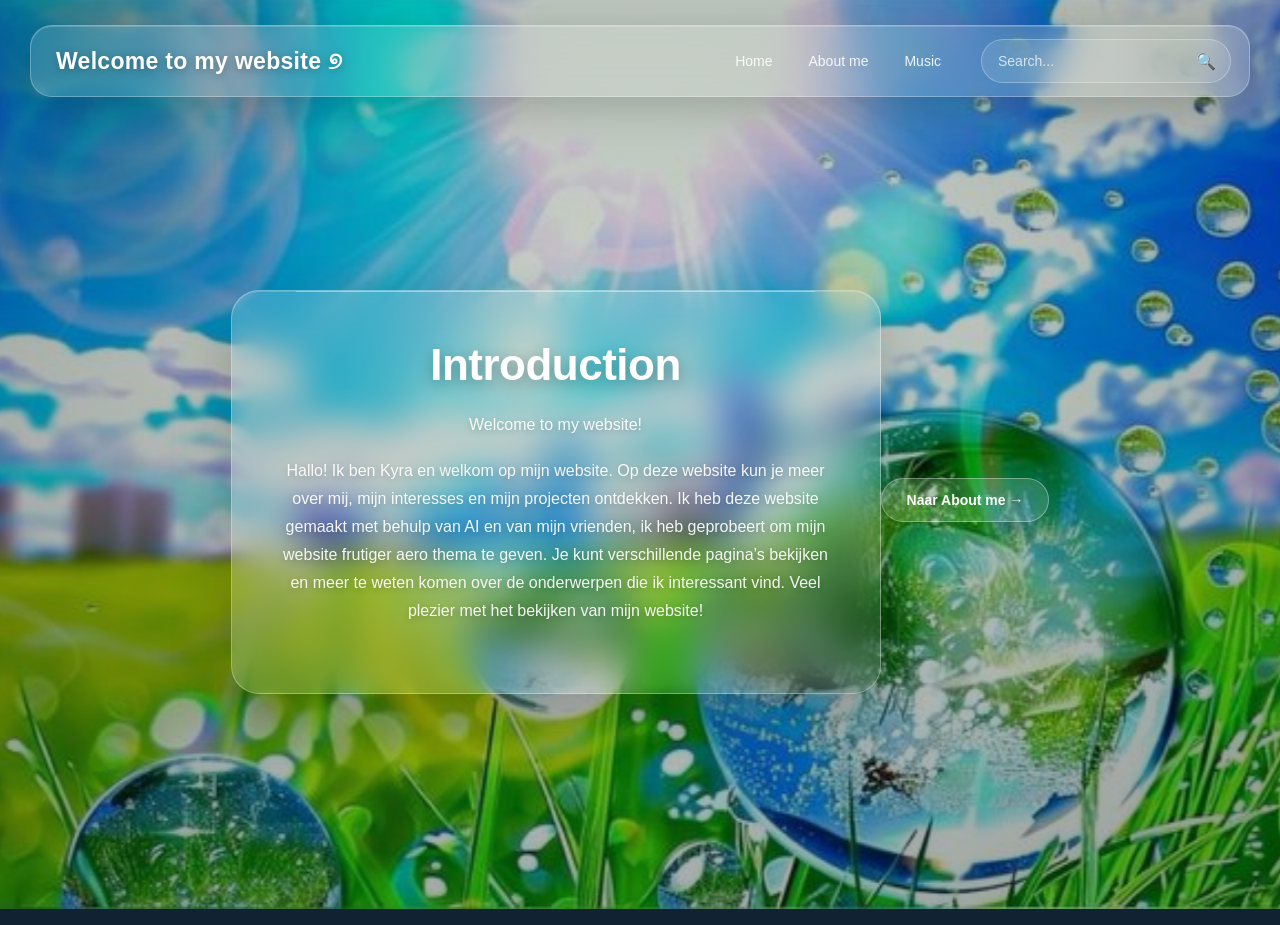
<file: index.html>
<!DOCTYPE html>
<html lang="nl">
<head>
   <meta charset="UTF-8">
   <meta name="viewport" content="width=device-width, initial-scale=1.0">


   <title>My Website</title>


   <link rel="stylesheet" href="style.css">
</head>


<body>


   <!-- Achtergrond -->
   <div class="background"></div>


  <header class="navbar">


   <a href="index.html" class="logo">
       Welcome to my website ୭
   </a>


   <nav class="nav-links">
     <a href="index.html">Home</a>
     <a href="pagina2.html">About me</a>
     <a href="pagina3.html">Music</a>
   </nav>


   <div class="search-container">
       <input
           type="search"
           placeholder="Search..."
           aria-label="Search"
       >


       <button type="button" aria-label="Search">
           🔍
       </button>
   </div>


   </header>




   <!-- Hoofdcontent -->
   <main>


       <section class="intro-card">


           <h1>Introduction</h1>


           <p>
               Welcome to my website!
           </p>


           <p>
               Hallo! Ik ben Kyra en welkom op mijn website.
               Op deze website kun je meer over mij, mijn interesses en mijn projecten ontdekken.
               Ik heb deze website gemaakt met behulp van AI en van mijn vrienden, ik heb geprobeert om mijn website frutiger aero thema te geven.
               Je kunt verschillende pagina’s bekijken en meer te weten komen over de onderwerpen die ik interessant vind.
               Veel plezier met het bekijken van mijn website!
           </p>


      


       </section>
      <a href="pagina2.html" class="learn-more">
           Naar About me →
      </a>


   </main>


</body>
</html>
</file>
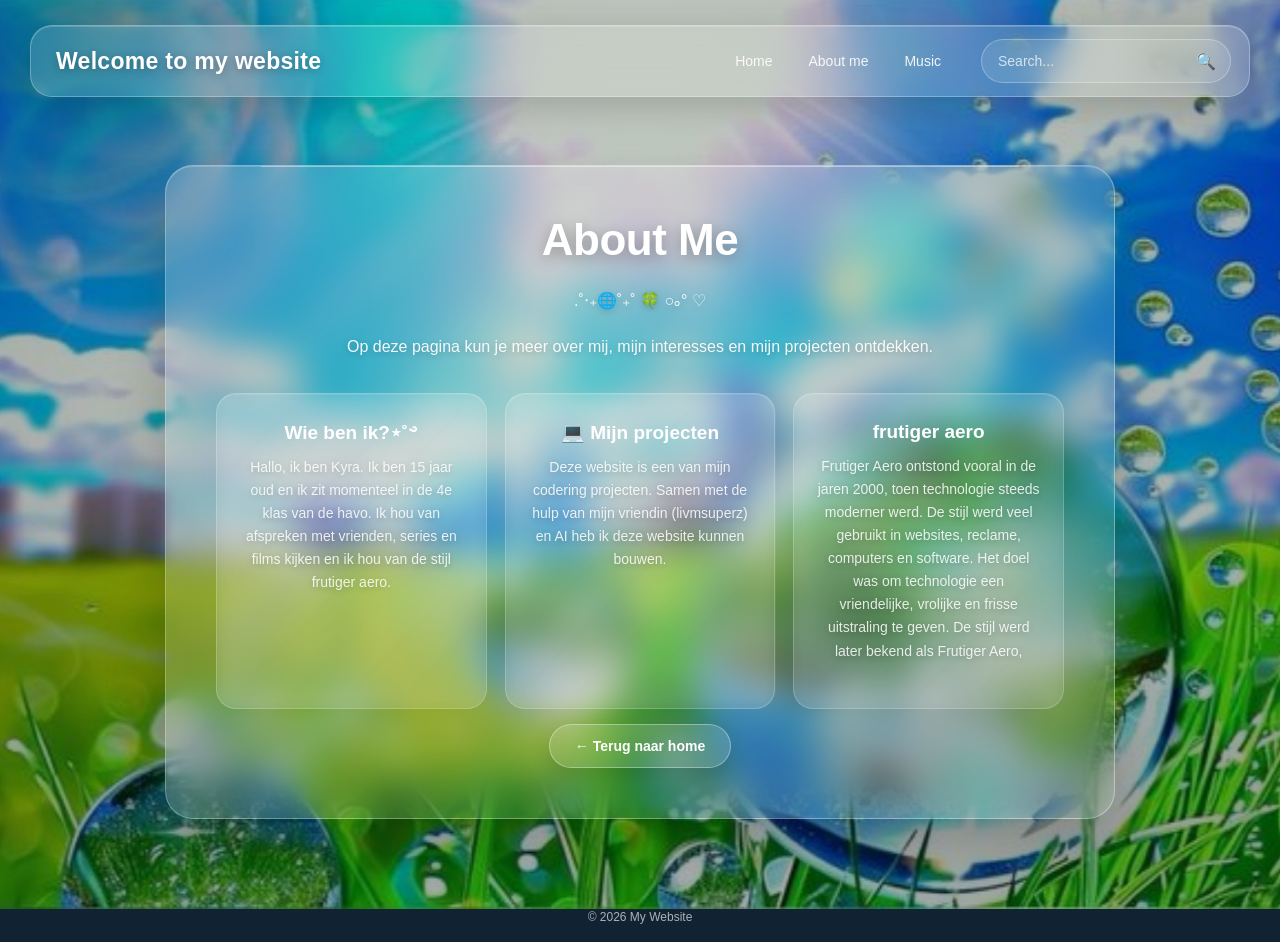
<file: pagina2.html>
<!DOCTYPE html>
<html lang="nl">
<head>
   <meta charset="UTF-8">
   <meta name="viewport" content="width=device-width, initial-scale=1.0">


   <title>About me - My Website</title>


   <link rel="stylesheet" href="style.css">
</head>


<body>


   <!-- Achtergrond -->
   <div class="background"></div>




   <!-- Navigatie -->
   <header class="navbar">


       <a href="index.html" class="logo">
           Welcome to my website
       </a>


       <nav class="nav-links">
         <a href="index.html">Home</a>
         <a href="pagina2.html">About me</a>
         <a href="pagina3.html">Music</a>
       </nav>


       <div class="search-container">


           <input
               type="search"
               placeholder="Search..."
               aria-label="Search"
           >


           <button type="button">
               🔍
           </button>


       </div>


   </header>




   <!-- Hoofdcontent -->
   <main>


       <section class="intro-card page-two">


           <h1>About Me</h1>


           <p>
               .˚‧₊🌐˚₊˚ 🍀 ○ₒ° ♡
           </p>


           <p>
               Op deze pagina kun je meer over mij, mijn interesses
               en mijn projecten ontdekken.
           </p>




           <div class="content-boxes">


               <div class="content-box">


                   <h2>Wie ben ik?⋆˚࿔</h2>


                   <p>
                       Hallo, ik ben Kyra. Ik ben 15 jaar oud en ik zit momenteel in de 4e klas van de havo.
                       Ik hou van afspreken met vrienden, series en films kijken en ik hou van de stijl frutiger aero.


                   </p>


               </div>




               <div class="content-box">


                   <h2>💻 Mijn projecten</h2>


                   <p>
                       Deze website is een van mijn codering projecten. Samen met de hulp van mijn vriendin (livmsuperz) en AI heb ik deze website kunnen bouwen.
                   </p>


               </div>




               <div class="content-box">


                   <h2>frutiger aero</h2>


                   <p>
                       Frutiger Aero ontstond vooral in de jaren 2000, toen technologie steeds moderner werd.
                       De stijl werd veel gebruikt in websites, reclame, computers en software.
                       Het doel was om technologie een vriendelijke, vrolijke en frisse uitstraling te geven.
                       De stijl werd later bekend als Frutiger Aero,


                   </p>


               </div>


           </div>




           <a href="index.html" class="learn-more">
               ← Terug naar home
           </a>


       </section>


   </main>




   <!-- Footer -->
   <footer>
       <p>© 2026 My Website</p>
   </footer>


</body>
</html>
</file>
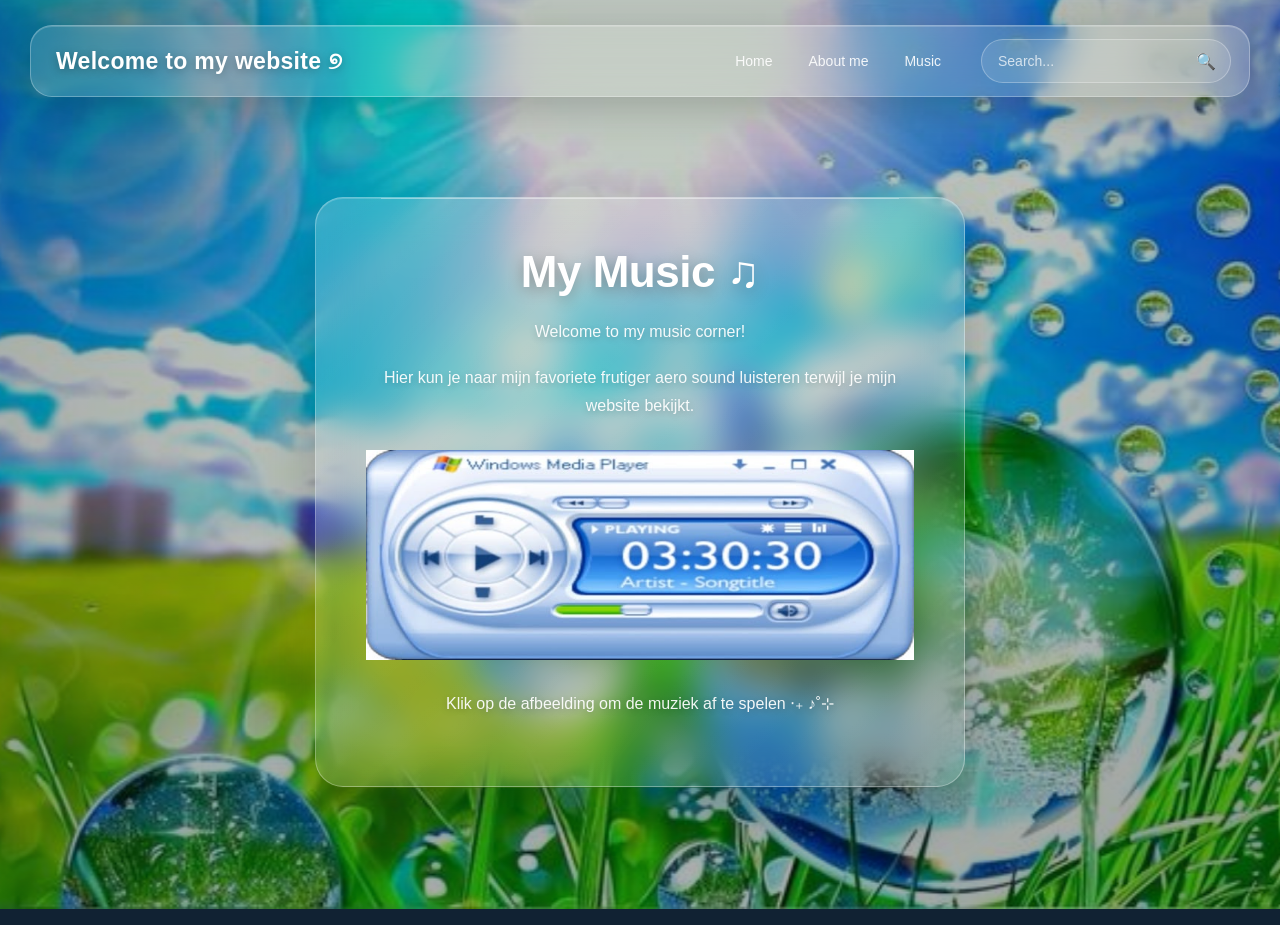
<file: pagina3.html>
<!DOCTYPE html>
<html lang="nl">
<head>
    <meta charset="UTF-8">
    <meta name="viewport" content="width=device-width, initial-scale=1.0">

    <title>My Music</title>

    <link rel="stylesheet" href="style.css">
</head>

<body>

    <!-- Achtergrond -->
    <div class="background"></div>


    <!-- Navigatie -->
    <header class="navbar">

        <a href="index.html" class="logo">
            Welcome to my website ୭
        </a>

        <nav class="nav-links">
         <a href="index.html">Home</a>
         <a href="pagina2.html">About me</a>
         <a href="pagina3.html">Music</a>
       </nav>

        <div class="search-container">

            <input
                type="search"
                placeholder="Search..."
                aria-label="Search"
            >

            <button type="button" aria-label="Search">
                🔍
            </button>

        </div>

    </header>


    <!-- Hoofdcontent -->
    <main>

        <section class="intro-card music-card">

            <h1>My Music ♫</h1>

            <p>
                Welcome to my music corner!
            </p>

            <p>
                Hier kun je naar mijn favoriete frutiger aero sound luisteren
                terwijl je mijn website bekijkt.
            </p>


            <!-- Muziek -->
            <audio id="muziek" src="lofi.mp3"></audio>


            <!-- Windows Media Player afbeelding -->
            <img
                id="musicButton"
                src="Windows media player.jpeg"
                alt="Klik om muziek af te spelen"
                class="music-player"
            >


            <p class="music-text">
                Klik op de afbeelding om de muziek af te spelen ‧₊ ♪˚⊹
            </p>

        </section>

    </main>


    <!-- Muziek JavaScript -->
    <script>

        const musicButton = document.getElementById("musicButton");
        const muziek = document.getElementById("muziek");

        musicButton.addEventListener("click", function () {

            if (muziek.paused) {

                muziek.play();

            } else {

                muziek.pause();

            }

        });

    </script>

</body>
</html>
</file>
<file: style.css>
/* ==================================================
  BASIS
================================================== */


* {
   margin: 0;
   padding: 0;
   box-sizing: border-box;
}


html {
   scroll-behavior: smooth;
}


body {
   min-height: 100vh;


   font-family:
       Arial,
       Helvetica,
       sans-serif;


   color: white;


   overflow-x: hidden;


   background: #123;
}




/* ==================================================
  ACHTERGROND
================================================== */


.background {
   position: fixed;


   inset: 0;


   background-image:
       linear-gradient(
           rgba(0, 30, 20, 0.18),
           rgba(0, 20, 15, 0.28)
       ),
       url("background.jpeg");


   background-size: cover;
   background-position: center;
   background-repeat: no-repeat;


   z-index: -10;


   transform: scale(1.02);
}




/* Subtiele donkere laag */


.background::after {
   content: "";


   position: absolute;


   inset: 0;


   background:
       radial-gradient(
           circle at center,
           transparent 20%,
           rgba(0, 0, 0, 0.18) 100%
       );


   pointer-events: none;
}




/* ==================================================
  NAVIGATIE
================================================== */


.navbar {
   position: relative;


   width: calc(100% - 60px);


   min-height: 72px;


   margin: 25px auto;


   padding: 12px 18px 12px 25px;


   display: flex;


   align-items: center;


   gap: 25px;


   border: 1px solid rgba(255, 255, 255, 0.28);


   border-radius: 22px;


   background: rgba(255, 255, 255, 0.13);


   backdrop-filter: blur(18px);
   -webkit-backdrop-filter: blur(18px);


   box-shadow:
       0 10px 40px rgba(0, 0, 0, 0.18),
       inset 0 1px 0 rgba(255, 255, 255, 0.18);


   z-index: 10;
}




/* ==================================================
  LOGO
================================================== */


.logo {
   color: white;


   text-decoration: none;


   font-size: 23px;


   font-weight: 700;


   letter-spacing: 0.3px;


   white-space: nowrap;


   text-shadow:
       0 2px 10px rgba(0, 0, 0, 0.3);


   transition: opacity 0.25s ease;
}


.logo:hover {
   opacity: 0.8;
}




/* ==================================================
  NAVIGATIE LINKS
================================================== */


.nav-links {
   display: flex;


   align-items: center;


   gap: 6px;


   margin-left: auto;
}


.nav-links a {
   padding: 10px 15px;


   color: rgba(255, 255, 255, 0.9);


   text-decoration: none;


   font-size: 14px;


   border-radius: 12px;


   transition:
       background 0.25s ease,
       transform 0.25s ease;
}


.nav-links a:hover {
   background: rgba(255, 255, 255, 0.13);


   transform: translateY(-1px);
}


.nav-links a.active {
   background: rgba(255, 255, 255, 0.2);


   color: white;


   box-shadow:
       inset 0 1px 0 rgba(255, 255, 255, 0.15);
}




/* ==================================================
  ZOEKBALK
================================================== */


.search-container {
   width: 250px;


   height: 44px;


   display: flex;


   align-items: center;


   border: 1px solid rgba(255, 255, 255, 0.28);


   border-radius: 50px;


   background: rgba(255, 255, 255, 0.11);


   overflow: hidden;


   transition:
       background 0.25s ease,
       border 0.25s ease,
       box-shadow 0.25s ease;
}


.search-container:hover {
   background: rgba(255, 255, 255, 0.16);
}


.search-container:focus-within {
   border-color: rgba(255, 255, 255, 0.55);


   background: rgba(255, 255, 255, 0.18);


   box-shadow:
       0 0 0 4px rgba(255, 255, 255, 0.08);
}




.search-container input {
   flex: 1;


   min-width: 0;


   height: 100%;


   padding: 0 16px;


   border: none;


   outline: none;


   background: transparent;


   color: white;


   font-size: 14px;
}


.search-container input::placeholder {
   color: rgba(255, 255, 255, 0.72);
}




.search-container button {
   width: 48px;


   height: 100%;


   border: none;


   background: transparent;


   color: white;


   font-size: 16px;


   cursor: pointer;


   transition:
       transform 0.2s ease,
       background 0.2s ease;
}


.search-container button:hover {
   transform: scale(1.08);


   background: rgba(255, 255, 255, 0.08);
}




/* ==================================================
  HOOFDCONTENT
================================================== */


main {
   min-height: calc(100vh - 130px);


   padding: 40px 20px 70px;


   display: flex;


   align-items: center;


   justify-content: center;
}




/* ==================================================
  GLASSMORPHISM KAART
================================================== */


.intro-card,
.page-card {
   position: relative;


   width: min(650px, 92%);


   padding: 50px;


   text-align: center;


   border: 1px solid rgba(255, 255, 255, 0.3);


   border-radius: 28px;


   background:
       linear-gradient(
           135deg,
           rgba(255, 255, 255, 0.19),
           rgba(255, 255, 255, 0.08)
       );


   backdrop-filter: blur(18px);
   -webkit-backdrop-filter: blur(18px);


   box-shadow:
       0 25px 60px rgba(0, 0, 0, 0.22),
       inset 0 1px 0 rgba(255, 255, 255, 0.18);


   animation: fadeIn 0.8s ease;


   overflow: hidden;
}




/* Licht effect bovenaan de kaart */


.intro-card::before,
.page-card::before {
   content: "";


   position: absolute;


   top: 0;
   left: 10%;


   width: 80%;
   height: 1px;


   background: rgba(255, 255, 255, 0.5);


   opacity: 0.6;
}




/* ==================================================
  TITELS
================================================== */


.intro-card h1,
.page-card h1 {
   margin-bottom: 22px;


   font-size: clamp(32px, 5vw, 44px);


   line-height: 1.1;


   font-weight: 700;


   letter-spacing: -0.5px;


   text-shadow:
       0 4px 15px rgba(0, 0, 0, 0.3);
}




/* ==================================================
  TEKST
================================================== */


.intro-card p,
.page-card > p {
   max-width: 650px;


   margin: 0 auto 18px;


   color: rgba(255, 255, 255, 0.93);


   font-size: 16px;


   line-height: 1.75;


   text-shadow:
       0 2px 7px rgba(0, 0, 0, 0.2);
}




/* ==================================================
  LEARN MORE KNOP
================================================== */


.learn-more {
   display: inline-flex;


   align-items: center;


   justify-content: center;


   margin-top: 15px;


   padding: 13px 25px;


   border: 1px solid rgba(255, 255, 255, 0.35);


   border-radius: 50px;


   background: rgba(255, 255, 255, 0.14);


   color: white;


   text-decoration: none;


   font-size: 14px;


   font-weight: 600;


   cursor: pointer;


   box-shadow:
       0 8px 20px rgba(0, 0, 0, 0.12);


   transition:
       transform 0.25s ease,
       background 0.25s ease,
       box-shadow 0.25s ease;
}


.learn-more:hover {
   transform: translateY(-3px);


   background: rgba(255, 255, 255, 0.25);


   box-shadow:
       0 12px 25px rgba(0, 0, 0, 0.2);
}




/* ==================================================
  PAGINA 2
================================================== */


.page-two {
   width: min(950px, 94%);


   padding: 50px;
}




/* Kleine titel */


.small-title {
   display: block;


   margin-bottom: 12px;


   color: rgba(255, 255, 255, 0.7);


   font-size: 11px;


   font-weight: 700;


   letter-spacing: 3px;
}




/* ==================================================
  PAGINA 2 - CONTENT BLOKKEN
================================================== */


.content-boxes {
   display: grid;


   grid-template-columns: repeat(3, 1fr);


   gap: 18px;


   margin-top: 32px;
}




.content-box {
   padding: 27px 22px;


   border: 1px solid rgba(255, 255, 255, 0.2);


   border-radius: 20px;


   background: rgba(255, 255, 255, 0.09);


   backdrop-filter: blur(8px);
   -webkit-backdrop-filter: blur(8px);


   box-shadow:
       inset 0 1px 0 rgba(255, 255, 255, 0.1);


   transition:
       transform 0.3s ease,
       background 0.3s ease,
       box-shadow 0.3s ease;
}


.content-box:hover {
   transform: translateY(-7px);


   background: rgba(255, 255, 255, 0.15);


   box-shadow:
       0 15px 30px rgba(0, 0, 0, 0.18);
}




.content-box h2 {
   margin-bottom: 12px;


   font-size: 19px;


   font-weight: 600;
}




.content-box p {
   color: rgba(255, 255, 255, 0.85);


   font-size: 14px;


   line-height: 1.65;
}




/* ==================================================
  FOOTER
================================================== */


footer {
   position: relative;


   padding: 18px;


   text-align: center;


   color: rgba(255, 255, 255, 0.65);


   font-size: 12px;
}




/* ==================================================
  ANIMATIE
================================================== */


@keyframes fadeIn {


   from {
       opacity: 0;


       transform:
           translateY(25px)
           scale(0.98);
   }


   to {
       opacity: 1;


       transform:
           translateY(0)
           scale(1);
   }
}




/* ==================================================
  TABLET
================================================== */


@media (max-width: 850px) {


   .navbar {
       width: calc(100% - 35px);


       flex-wrap: wrap;


       justify-content: center;


       gap: 12px;
   }


   .logo {
       width: 100%;


       text-align: center;
   }


   .nav-links {
       margin-left: 0;
   }


   .search-container {
       width: 240px;
   }


   .content-boxes {
       grid-template-columns: 1fr;
   }


   .page-two {
       padding: 40px 30px;
   }
}




/* ==================================================
  MOBIEL
================================================== */


@media (max-width: 600px) {


   .navbar {
       width: calc(100% - 20px);


       margin: 10px auto;


       padding: 14px;
   }


   .logo {
       font-size: 19px;
   }


   .nav-links {
       width: 100%;


       justify-content: center;
   }


   .nav-links a {
       padding: 9px 12px;


       font-size: 13px;
   }


   .search-container {
       width: 100%;
   }


   main {
       min-height: calc(100vh - 100px);


       padding: 25px 10px 50px;
   }


   .intro-card,
   .page-card {
       width: 96%;


       padding: 35px 22px;


       border-radius: 23px;
   }


   .intro-card h1,
   .page-card h1 {
       font-size: 32px;
   }


   .intro-card p,
   .page-card > p {
       font-size: 14px;


       line-height: 1.65;
   }


   .content-box {
       padding: 23px 18px;
   }
}




/* ==================================================
  KLEINE TELEFOONS
================================================== */


@media (max-width: 380px) {


   .nav-links a {
       padding: 8px 9px;


       font-size: 12px;
   }


   .intro-card,
   .page-card {
       padding: 30px 18px;
   }


   .intro-card h1,
   .page-card h1 {
       font-size: 28px;
   }
}
/* =========================
   MUSIC PAGE
   ========================= */

.music-card {
    text-align: center;
}

.music-player {
    display: block;
    width: 730px;
    max-width: 100%;
    height: auto;
    margin: 30px auto;
    cursor: pointer;

    border: none;
    outline: none;

    transition: transform 0.2s ease;
}

.music-player:hover {
    transform: scale(1.02);
}

.music-text {
    margin-top: 15px;
    font-size: 16px;
    text-align: center;
}
</file>
